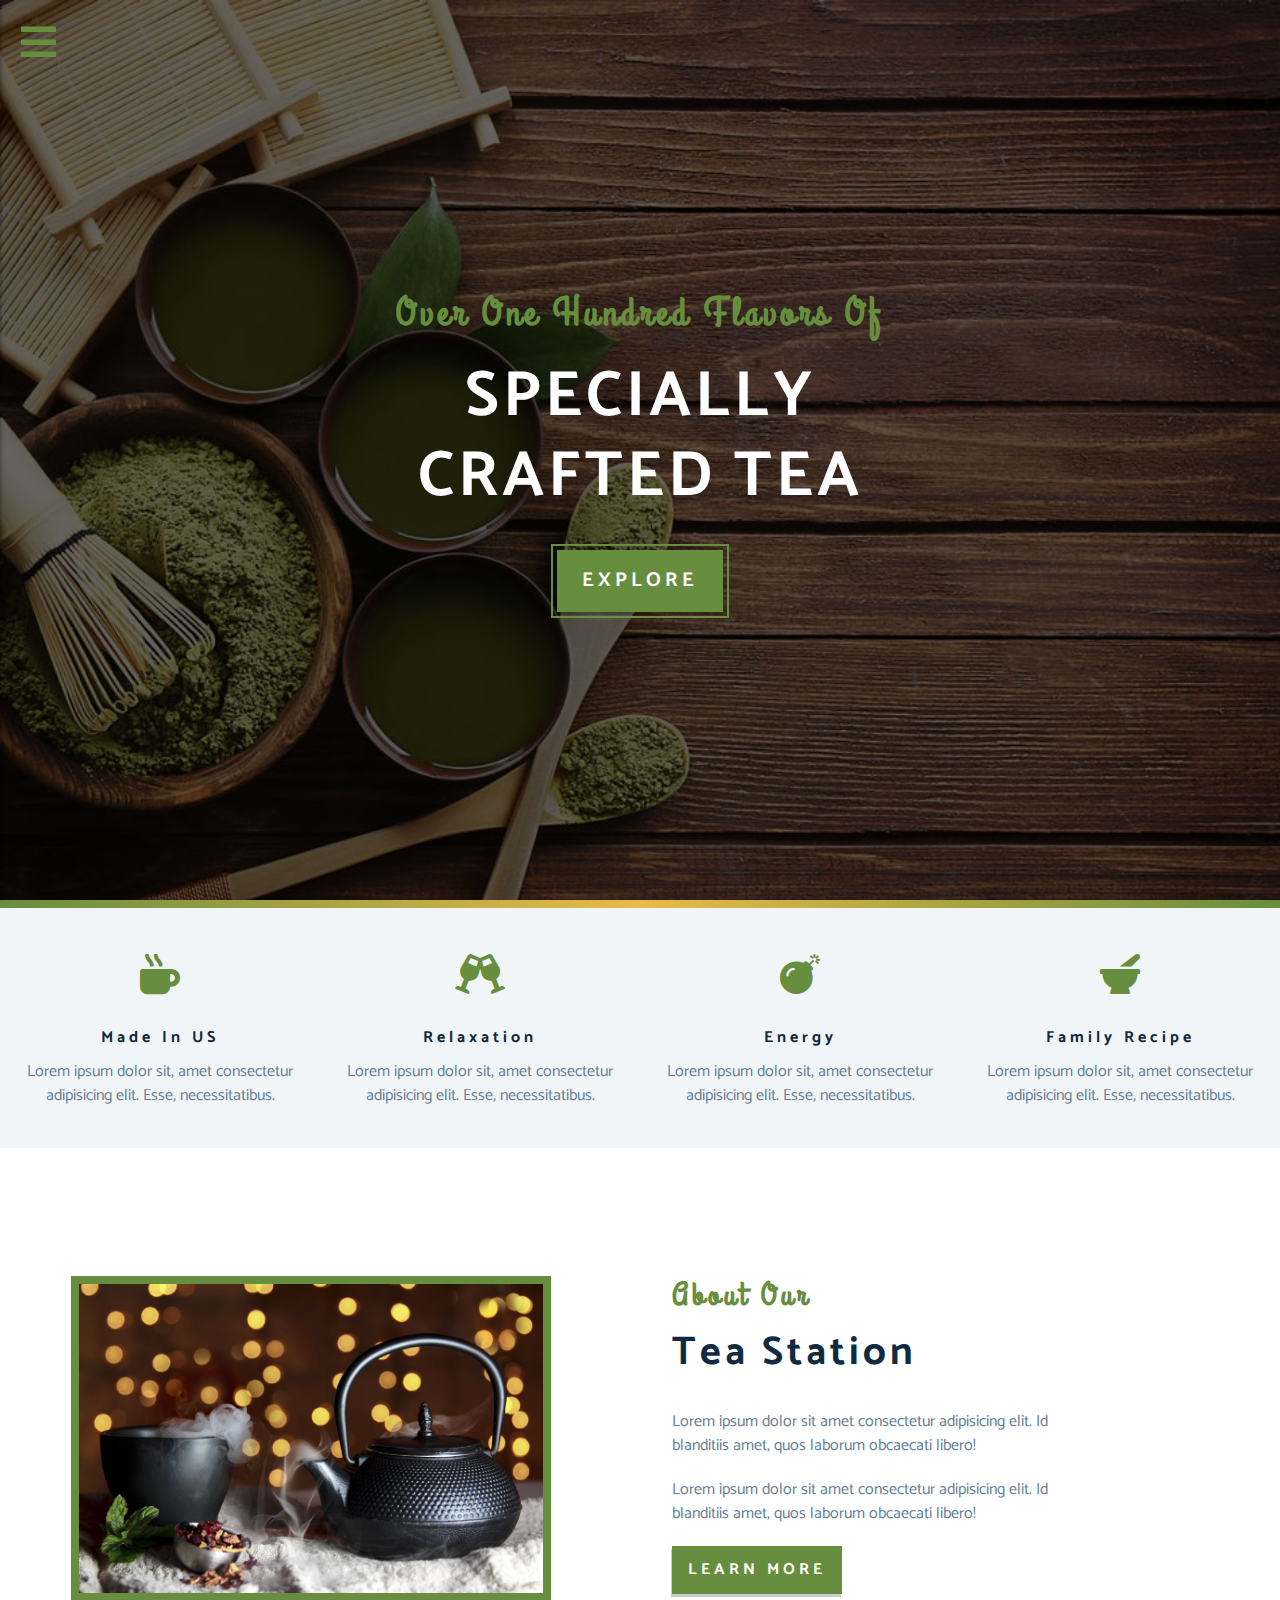
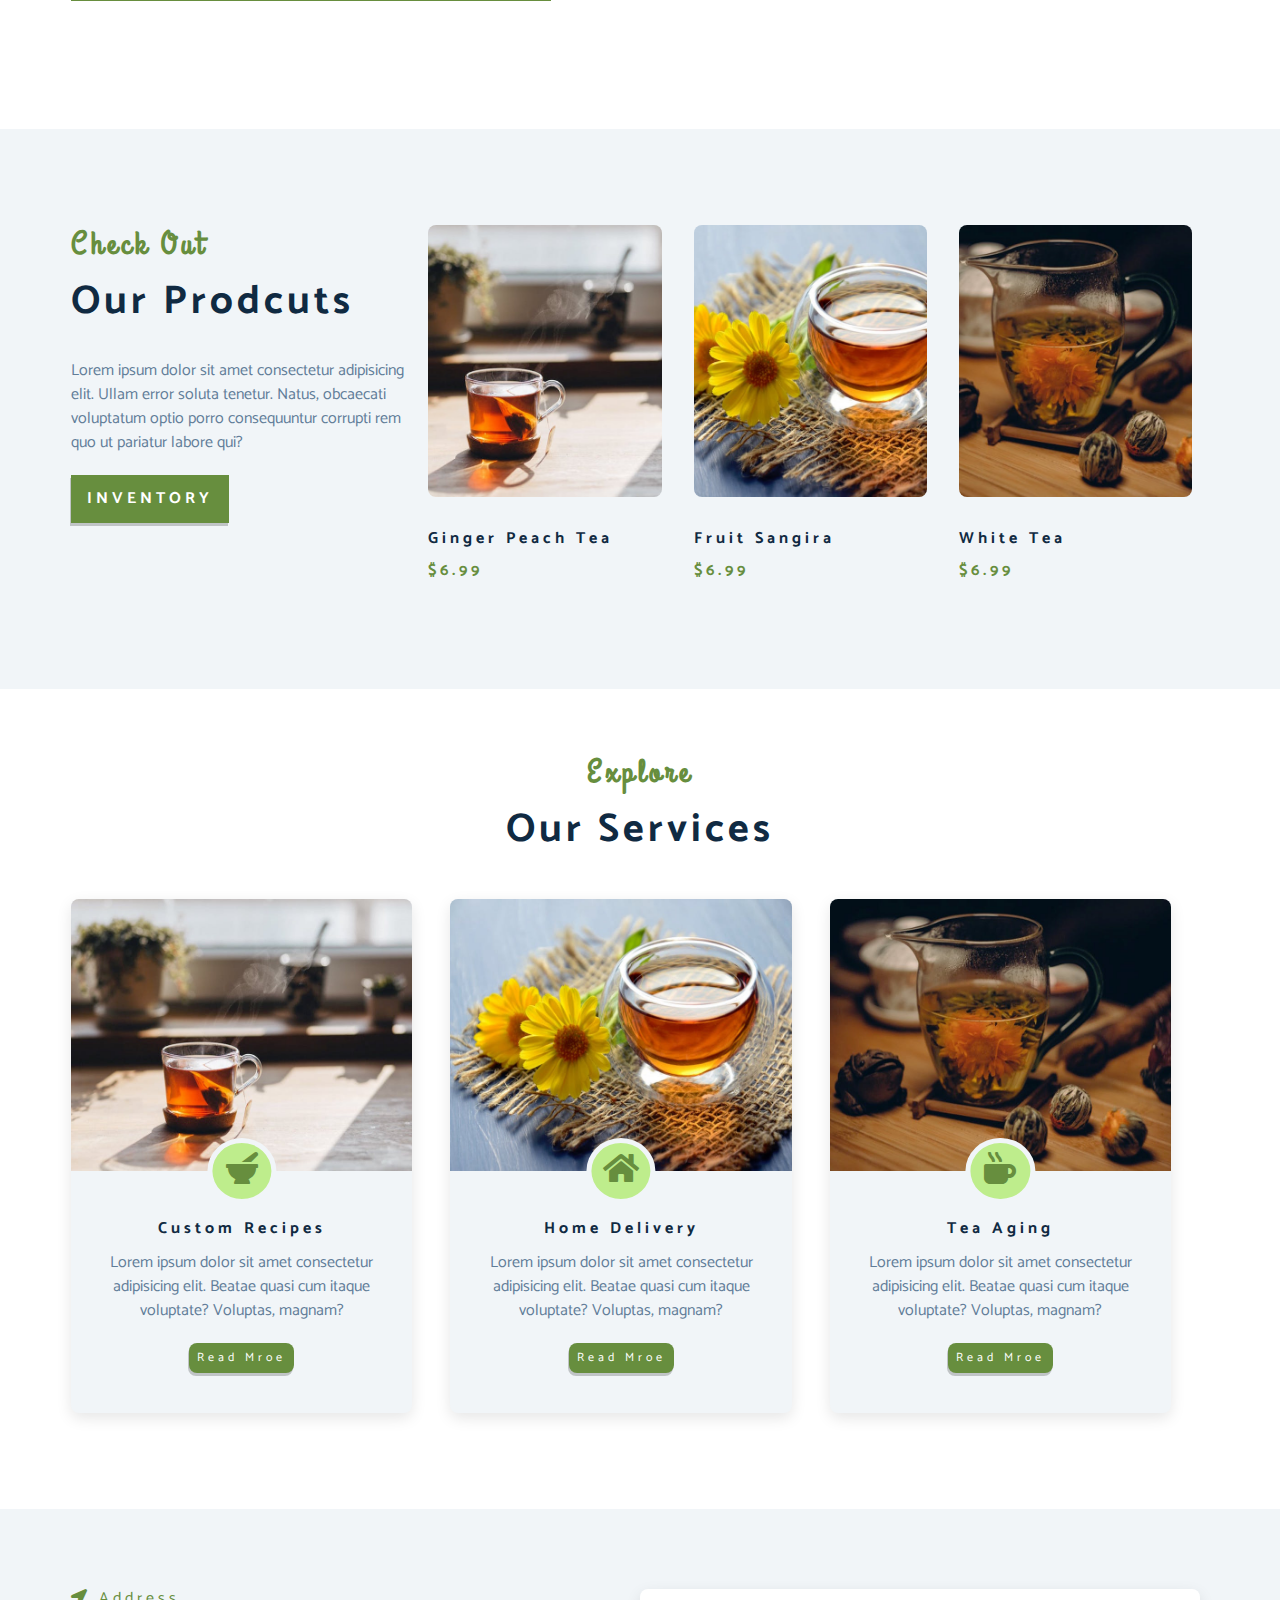
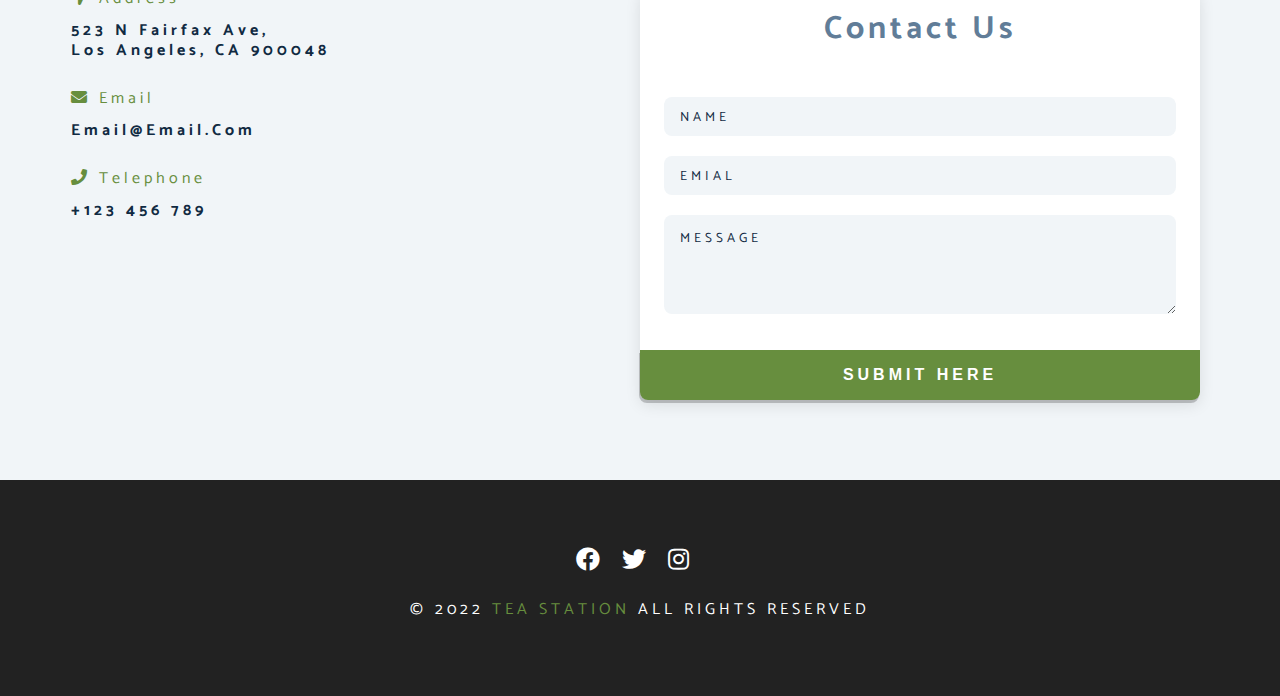
<file: index.htm>
<!DOCTYPE html>
<html lang="en">
  <head>
    <meta charset="UTF-8" />
    <meta name="viewport" content="width=device-width, initial-scale=1.0" />
    <meta http-equiv="X-UA-Compatible" content="ie=edge" />
    <title>Tea Station || Home</title>
    <!-- font-awesome -->
    <link
      rel="stylesheet"
      href="./fontawesome-free-5.12.1-web/css/all.min.css"
    />
    <!-- custom css -->
    <link rel="stylesheet" href="./css/styles.css" />
  </head>
  <body>
    <!-- Navbar -->
    <!-- Nav button -->
    <span class="nav-btn" id="nav-btn">
      <i class="fas fa-bars"></i>
    </span>
    <nav class="navbar" id="navbar">
      <div class="navbar-header">
        <span class="nav-close" id="nav-close"><i class="fas fa-times"></i></span>
      </div>
      <ul class="nav-items">
        <li><a href="index.htm" class="nav-link">home</a></li>
        <li><a href="skills.htm" class="nav-link">skills</a></li>
        <li><a href="about.htm" class="nav-link">about</a></li>
        <li><a href="prodcuts.htm" class="nav-link">prodcuts</a></li>
      </ul>
    </nav>
    <!-- Header -->
    <header class="header">
      <div class="banner">
        <h2>Over one hundred flavors of</h2>
        <h1>specially <br />crafted tea</h1>
        <a href="skills.htm" class="btn banner-btn"> explore </a>
      </div>
    </header>
    <!-- End of header  -->
    <div class="content-divider"></div>
    <!-- Skills section -->
    <section class="skills clearfix">
      <!-- Single skill -->
      <article class="skill">
        <span class="skill-icon">
          <i class="fas fa-mug-hot"></i>
        </span>
        <h4 class="skill-title">made in US</h4>
        <p class="skill-text">
          Lorem ipsum dolor sit, amet consectetur adipisicing elit. Esse,
          necessitatibus.
        </p>
      </article>
      <!-- End of single skill -->
      <!-- Single skill -->
      <article class="skill">
        <span class="skill-icon">
          <i class="fas fa-glass-cheers"></i>
        </span>
        <h4 class="skill-title">relaxation</h4>
        <p class="skill-text">
          Lorem ipsum dolor sit, amet consectetur adipisicing elit. Esse,
          necessitatibus.
        </p>
      </article>
      <!-- End of single skill -->
      <!-- Single skill -->
      <article class="skill">
        <span class="skill-icon">
          <i class="fas fa-bomb"></i>
        </span>
        <h4 class="skill-title">Energy</h4>
        <p class="skill-text">
          Lorem ipsum dolor sit, amet consectetur adipisicing elit. Esse,
          necessitatibus.
        </p>
      </article>

      <!-- End of single skill -->
      <!-- Single skill -->
      <article class="skill">
        <span class="skill-icon">
          <i class="fas fa-mortar-pestle"></i>
        </span>
        <h4 class="skill-title">family recipe</h4>
        <p class="skill-text">
          Lorem ipsum dolor sit, amet consectetur adipisicing elit. Esse,
          necessitatibus.
        </p>
      </article>

      <!-- End of single skill -->
    </section>
    <!-- End of skills section -->

    <!-- About -->
    <section>
      <div class="section-center clearfix">
        <!-- About-img -->
        <article class="about-img">
          <div class="about-picture-container">
            <img
              src="./images/about-bcg.jpeg"
              alt="tea kettle"
              class="about-picture"
            />
          </div>
        </article>
        <!-- About info -->
        <article class="about-info">
          <!-- Section titile -->
          <div class="section-title">
            <h3>about our</h3>
            <h2>tea Station</h2>
          </div>
          <!-- End of section titile -->
          <p class="about-text">
            Lorem ipsum dolor sit amet consectetur adipisicing elit. Id
            blanditiis amet, quos laborum obcaecati libero!
          </p>
          <p class="about-text">
            Lorem ipsum dolor sit amet consectetur adipisicing elit. Id
            blanditiis amet, quos laborum obcaecati libero!
          </p>
          <a href="about.htm" class="btn">learn more </a>
        </article>
      </div>
    </section>
    <!-- End of about -->

    <!-- Prodcuts -->
    <section class="prodcuts">
      <div class="section-center clearfix">
        <!-- Prodcuts info -->
        <article class="prodcuts-info">
          <!-- Section title -->
          <div class="section-title">
            <h3>Check out</h3>
            <h2>Our prodcuts</h2>
          </div>
          <!-- End of section title -->
          <p class="prodcuts-text">
            Lorem ipsum dolor sit amet consectetur adipisicing elit. Ullam error
            soluta tenetur. Natus, obcaecati voluptatum optio porro consequuntur
            corrupti rem quo ut pariatur labore qui?
          </p>
          <a href="./prodcuts.htm" class="btn">inventory</a>
        </article>
        <!-- End of prodcuts info -->
        <!-- Prodcuts inventory -->
        <article class="prodcuts-inventory clearfix">
          <!-- single prodcut -->
          <div class="prodcut">
            <img
              src="./images/product-1.jpeg"
              alt="single prodcut"
              class="prodcut-img"
            />
            <h4 class="prodcut-title">ginger peach tea</h4>
            <h4 class="prodcut-price">$6.99</h4>
          </div>
          <!-- end of single prodcut -->
          <!-- single prodcut -->
          <div class="prodcut">
            <img
              src="./images/product-2.jpeg"
              alt="single prodcut"
              class="prodcut-img"
            />
            <h4 class="prodcut-title">fruit sangira</h4>
            <h4 class="prodcut-price">$6.99</h4>
          </div>
          <!-- end of single prodcut -->
          <!-- single prodcut -->
          <div class="prodcut">
            <img
              src="./images/product-3.jpeg"
              alt="single prodcut"
              class="prodcut-img"
            />
            <h4 class="prodcut-title">white tea</h4>
            <h4 class="prodcut-price">$6.99</h4>
          </div>
          <!-- end of single prodcut -->
        </article>
      </div>
    </section>
    <!-- End of prodcuts -->

    <!-- Services -->
    <section class="services">
      <!-- Section titile -->
      <div class="section-title services-title">
        <h3>Explore</h3>
        <h2>our services</h2>
      </div>
      <!-- End of section titile -->
      <div class="section-center clearfix">
        <!-- Single card -->
        <article class="service-card">
          <!-- Img container   -->
          <div class="service-img-container">
            <!-- img -->
            <img
              src="./images/product-1.jpeg"
              class="service-img"
              alt="single service"
            />
            <!-- Service icon -->
            <span class="service-icon">
              <i class="fas fa-mortar-pestle fa-fw"></i>
            </span>
          </div>
          <!-- Service info -->
          <div class="service-info">
            <h4>custom recipes</h4>
            <p>
              Lorem ipsum dolor sit amet consectetur adipisicing elit. Beatae
              quasi cum itaque voluptate? Voluptas, magnam?
            </p>
            <a href="./prodcuts.htm" class="btn service-btn">read mroe</a>
          </div>
        </article>
        <!-- End of single card -->
        <!-- Single card -->
        <article class="service-card">
          <!-- Img container   -->
          <div class="service-img-container">
            <!-- img -->
            <img
              src="./images/product-2.jpeg"
              class="service-img"
              alt="single service"
            />
            <!-- Service icon -->
            <span class="service-icon">
              <i class="fas fa-home fa-fw"></i>
            </span>
          </div>
          <!-- Service info -->
          <div class="service-info">
            <h4>home delivery</h4>
            <p>
              Lorem ipsum dolor sit amet consectetur adipisicing elit. Beatae
              quasi cum itaque voluptate? Voluptas, magnam?
            </p>
            <a href="./prodcuts.htm" class="btn service-btn">read mroe</a>
          </div>
        </article>
        <!-- End of single card -->
        <!-- Single card -->
        <article class="service-card">
          <!-- Img container   -->
          <div class="service-img-container">
            <!-- img -->
            <img
              src="./images/product-3.jpeg"
              class="service-img"
              alt="single service"
            />
            <!-- Service icon -->
            <span class="service-icon">
              <i class="fas fa-mug-hot fa-fw"></i>
            </span>
          </div>
          <!-- Service info -->
          <div class="service-info">
            <h4>tea aging</h4>
            <p>
              Lorem ipsum dolor sit amet consectetur adipisicing elit. Beatae
              quasi cum itaque voluptate? Voluptas, magnam?
            </p>
            <a href="./prodcuts.htm" class="btn service-btn">read mroe</a>
          </div>
        </article>
        <!-- End of single card -->
      </div>
    </section>
    <!-- end of services -->
    <!-- Content -->
    <section class="contact">
      <div class="section-center clearfix">
        <!-- Contact info -->
        <article class="contact-info">
          <!-- Contact item -->
          <div class="contact-item">
            <h4 class="conatct-title">
              <span><i class="fas fa-location-arrow"></i></span>
              address
            </h4>
            <h4>523 N Fairfax Ave, <br />Los Angeles, CA 900048</h4>
          </div>
          <!-- End of contact item -->
          <!-- Contact item -->
          <div class="contact-item">
            <h4 class="conatct-title">
              <span><i class="fas fa-envelope"></i></span>
              email
            </h4>
            <h4>email@email.com</h4>
          </div>
          <!-- End of contact item -->
          <!-- Contact item -->
          <div class="contact-item">
            <h4 class="conatct-title">
              <span><i class="fas fa-phone"></i></span>
              telephone
            </h4>
            <h4>+123 456 789</h4>
          </div>
          <!-- End of contact item -->
        </article>
        <!-- Contact form -->
        <article class="contact-form">
          <h3>contact us</h3>
          <form   action="https://formspree.io/f/mknygyqk"
          method="POST"
        >
            <div class="form-group">
              <input
                type="text"
                name="name"
                placeholder="name"
                class="form-control"
              />
              <input
                type="email"
                name="email"
                placeholder="emial"
                class="form-control"
              />
              <textarea
                name="message"
                class="form-control"
                placeholder="message"
                rows="5"
              ></textarea>
            </div>
            <!-- Button -->
            <button class="submit-btn btn" type="submit">submit here</button>
          </form>
        </article>
      </div>
    </section>
    <!-- End of content -->
    <!-- Footer -->
    <footer class="footer">
      <div class="section-center">
        <div class="social-icons">
          <!-- Socail icon -->
          <a href="#" class="socail-icon">
            <i class="fab fa-facebook"></i>
            <!-- End of socail icon -->
            <!-- Socail icon -->
          <a href="#" class="socail-icon">
            <i class="fab fa-twitter"></i>
            <!-- End of socail icon -->
            <!-- Socail icon -->
          <a href="#" class="socail-icon">
            <i class="fab fa-instagram"></i>
            <!-- End of socail icon -->
          </a>
        </div>
        <h4 class="footer-text">&copy; <span>2022</span> <span class="company">tea station</span> all rights reserved</h4>
      </div>
    </footer>
    <!-- End of footer -->
    <script src="app.js"></script>
  </body>
</html>
</file>
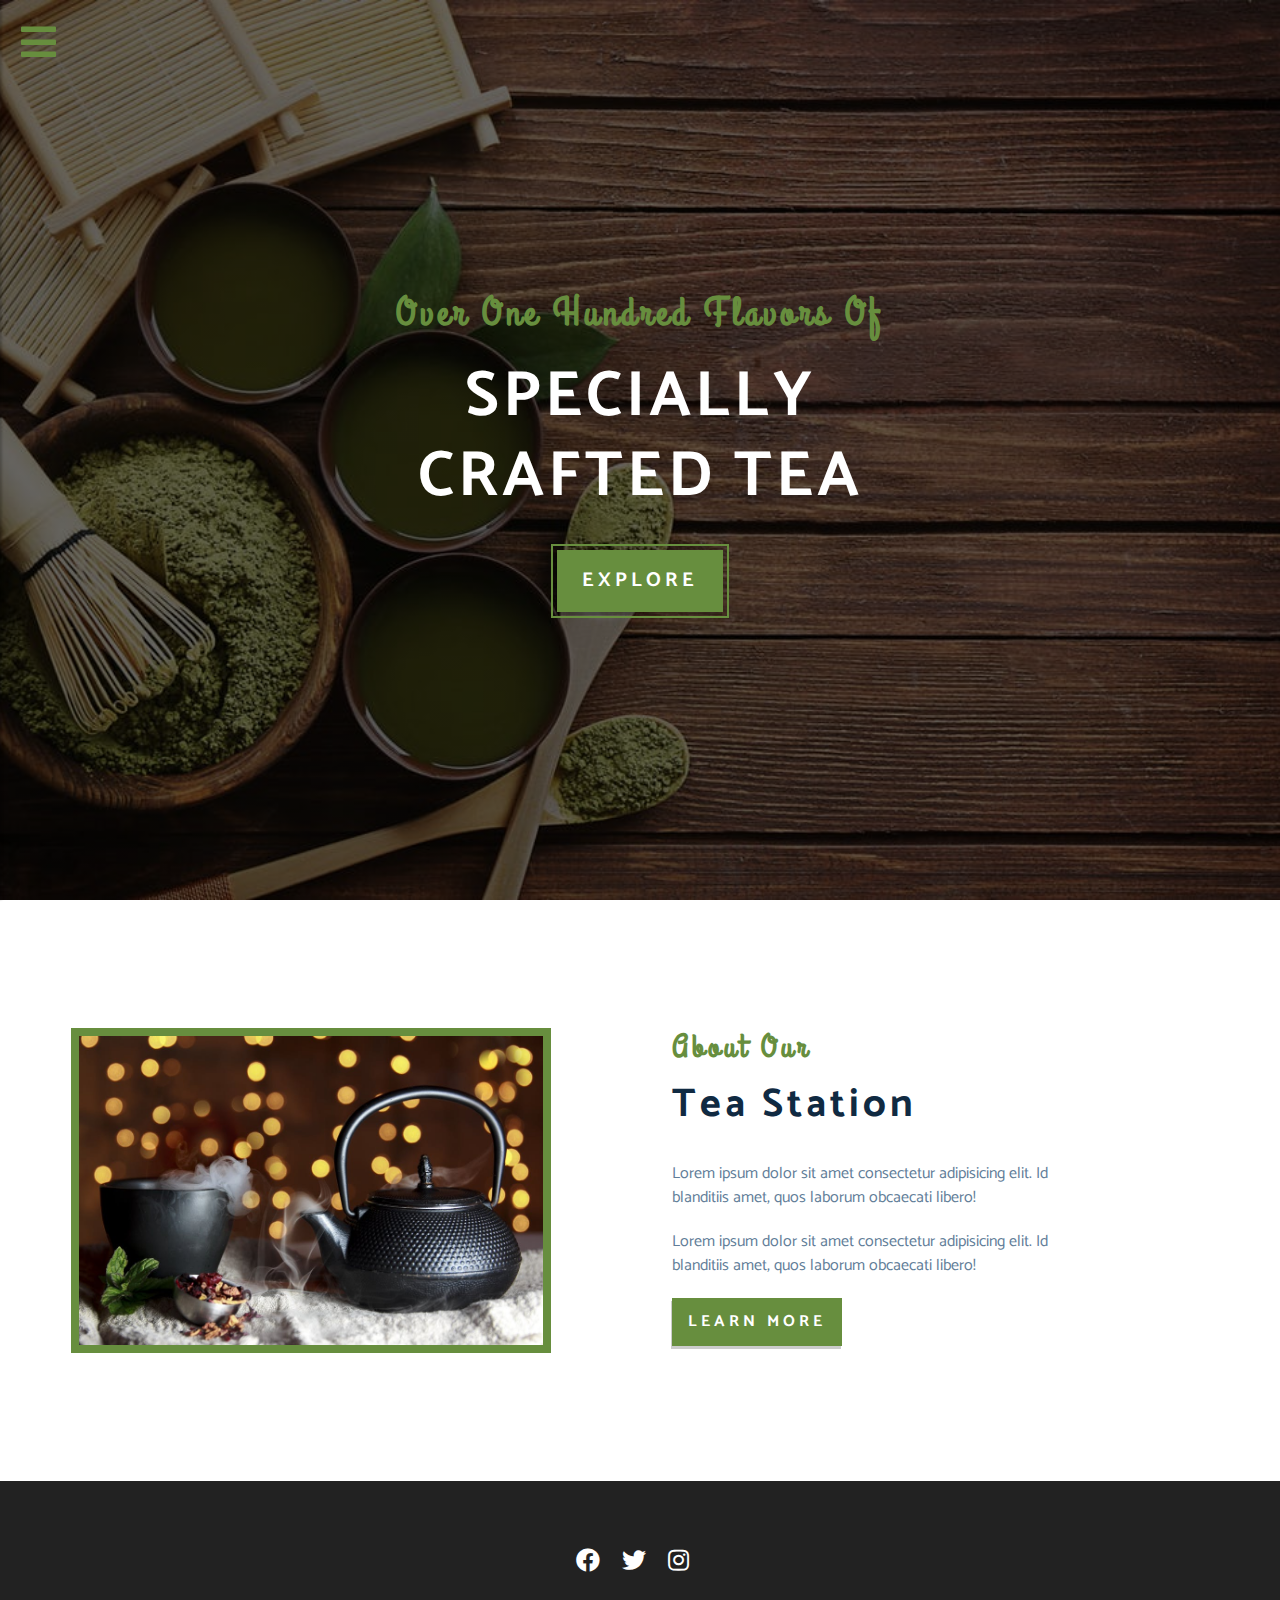
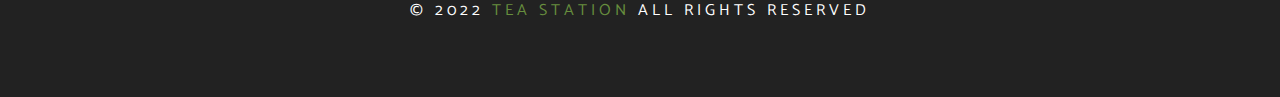
<file: about.htm>
<!DOCTYPE html>
<html lang="en">
  <head>
    <meta charset="UTF-8" />
    <meta name="viewport" content="width=device-width, initial-scale=1.0" />
    <meta http-equiv="X-UA-Compatible" content="ie=edge" />
    <title>Tea Station || About</title>
    <!-- font-awesome -->
    <link
      rel="stylesheet"
      href="./fontawesome-free-5.12.1-web/css/all.min.css"
    />
    <!-- custom css -->
    <link rel="stylesheet" href="./css/styles.css" />
  </head>
  <body>
    <!-- Navbar -->
    <!-- Nav button -->
    <span class="nav-btn" id="nav-btn">
      <i class="fas fa-bars"></i>
    </span>
    <nav class="navbar" id="navbar">
      <div class="navbar-header">
        <span class="nav-close" id="nav-close"><i class="fas fa-times"></i></span>
      </div>
      <ul class="nav-items">
        <li><a href="index.htm" class="nav-link">home</a></li>
        <li><a href="skills.htm" class="nav-link">skills</a></li>
        <li><a href="about.htm" class="nav-link">about</a></li>
        <li><a href="prodcuts.htm" class="nav-link">prodcuts</a></li>
      </ul>
    </nav>
    <!-- Header -->
    <header class="header">
      <div class="banner">
        <h2>Over one hundred flavors of</h2>
        <h1>specially <br />crafted tea</h1>
        <a href="skills.htm" class="btn banner-btn"> explore </a>
      </div>
    </header>
    <!-- End of header  -->
      <!-- About -->
      <section>
        <div class="section-center clearfix">
          <!-- About-img -->
          <article class="about-img">
            <div class="about-picture-container">
              <img
                src="./images/about-bcg.jpeg"
                alt="tea kettle"
                class="about-picture"
              />
            </div>
          </article>
          <!-- About info -->
          <article class="about-info">
            <!-- Section titile -->
            <div class="section-title">
              <h3>about our</h3>
              <h2>tea Station</h2>
            </div>
            <!-- End of section titile -->
            <p class="about-text">
              Lorem ipsum dolor sit amet consectetur adipisicing elit. Id
              blanditiis amet, quos laborum obcaecati libero!
            </p>
            <p class="about-text">
              Lorem ipsum dolor sit amet consectetur adipisicing elit. Id
              blanditiis amet, quos laborum obcaecati libero!
            </p>
            <a href="about.htm" class="btn">learn more </a>
          </article>
        </div>
      </section>
      <!-- End of about -->
        <!-- Footer -->
        <footer class="footer">
            <div class="section-center">
              <div class="social-icons">
                <!-- Socail icon -->
                <a href="#" class="socail-icon">
                  <i class="fab fa-facebook"></i>
                  <!-- End of socail icon -->
                  <!-- Socail icon -->
                <a href="#" class="socail-icon">
                  <i class="fab fa-twitter"></i>
                  <!-- End of socail icon -->
                  <!-- Socail icon -->
                <a href="#" class="socail-icon">
                  <i class="fab fa-instagram"></i>
                  <!-- End of socail icon -->
                </a>
              </div>
              <h4 class="footer-text">&copy; <span>2022</span> <span class="company">tea station</span> all rights reserved</h4>
            </div>
          </footer>
          <!-- End of footer -->
          <script src="app.js"></script>
        </body>
      </html>
</file>
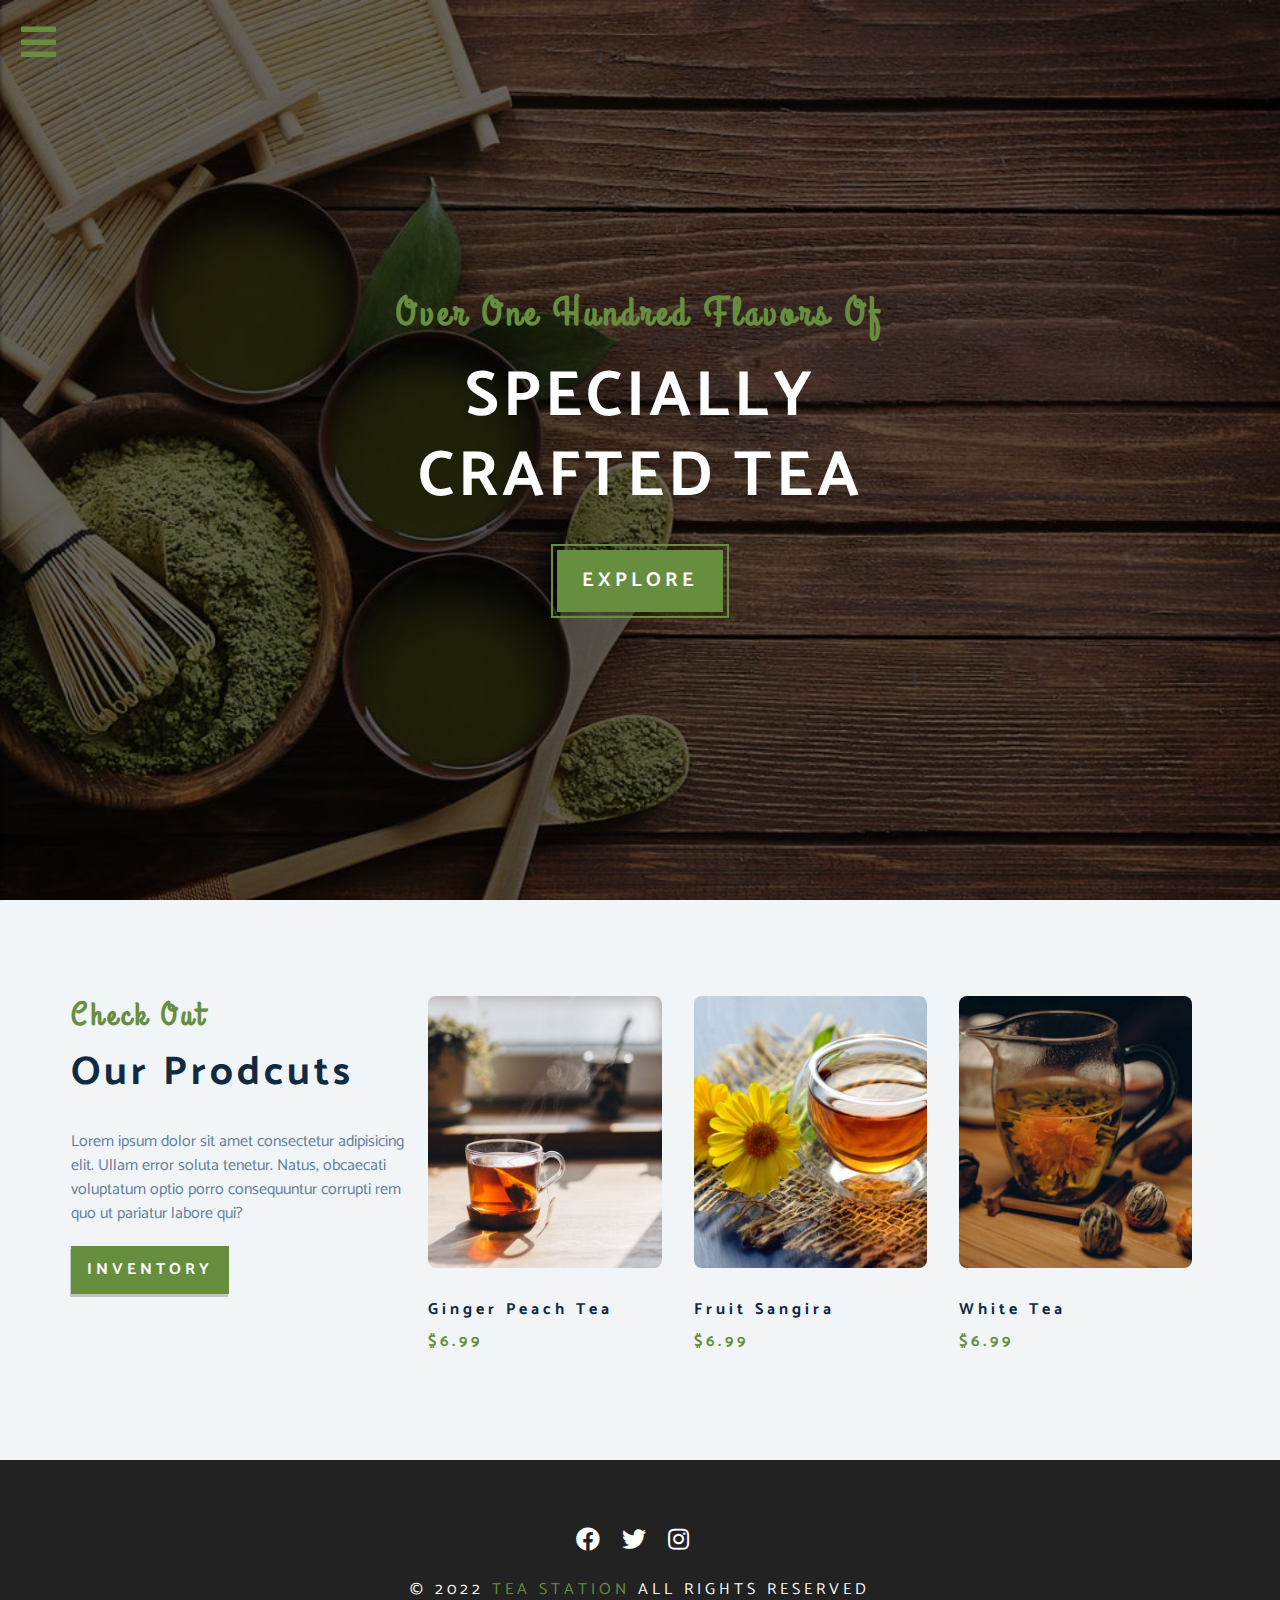
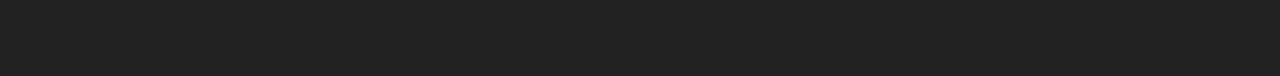
<file: prodcuts.htm>
<!DOCTYPE html>
<html lang="en">
  <head>
    <meta charset="UTF-8" />
    <meta name="viewport" content="width=device-width, initial-scale=1.0" />
    <meta http-equiv="X-UA-Compatible" content="ie=edge" />
    <title>Tea Station || Prodcuts</title>
    <!-- font-awesome -->
    <link
      rel="stylesheet"
      href="./fontawesome-free-5.12.1-web/css/all.min.css"
    />
    <!-- custom css -->
    <link rel="stylesheet" href="./css/styles.css" />
  </head>
  <body>
    <!-- Navbar -->
    <!-- Nav button -->
    <span class="nav-btn" id="nav-btn">
      <i class="fas fa-bars"></i>
    </span>
    <nav class="navbar" id="navbar">
      <div class="navbar-header">
        <span class="nav-close" id="nav-close"><i class="fas fa-times"></i></span>
      </div>
      <ul class="nav-items">
        <li><a href="index.htm" class="nav-link">home</a></li>
        <li><a href="skills.htm" class="nav-link">skills</a></li>
        <li><a href="about.htm" class="nav-link">about</a></li>
        <li><a href="prodcuts.htm" class="nav-link">prodcuts</a></li>
      </ul>
    </nav>
    <!-- Header -->
    <header class="header">
      <div class="banner">
        <h2>Over one hundred flavors of</h2>
        <h1>specially <br />crafted tea</h1>
        <a href="skills.htm" class="btn banner-btn"> explore </a>
      </div>
    </header>
    <!-- End of header  -->
    
    <!-- Prodcuts -->
    <section class="prodcuts">
        <div class="section-center clearfix">
          <!-- Prodcuts info -->
          <article class="prodcuts-info">
            <!-- Section title -->
            <div class="section-title">
              <h3>Check out</h3>
              <h2>Our prodcuts</h2>
            </div>
            <!-- End of section title -->
            <p class="prodcuts-text">
              Lorem ipsum dolor sit amet consectetur adipisicing elit. Ullam error
              soluta tenetur. Natus, obcaecati voluptatum optio porro consequuntur
              corrupti rem quo ut pariatur labore qui?
            </p>
            <a href="./prodcuts.htm" class="btn">inventory</a>
          </article>
          <!-- End of prodcuts info -->
          <!-- Prodcuts inventory -->
          <article class="prodcuts-inventory clearfix">
            <!-- single prodcut -->
            <div class="prodcut">
              <img
                src="./images/product-1.jpeg"
                alt="single prodcut"
                class="prodcut-img"
              />
              <h4 class="prodcut-title">ginger peach tea</h4>
              <h4 class="prodcut-price">$6.99</h4>
            </div>
            <!-- end of single prodcut -->
            <!-- single prodcut -->
            <div class="prodcut">
              <img
                src="./images/product-2.jpeg"
                alt="single prodcut"
                class="prodcut-img"
              />
              <h4 class="prodcut-title">fruit sangira</h4>
              <h4 class="prodcut-price">$6.99</h4>
            </div>
            <!-- end of single prodcut -->
            <!-- single prodcut -->
            <div class="prodcut">
              <img
                src="./images/product-3.jpeg"
                alt="single prodcut"
                class="prodcut-img"
              />
              <h4 class="prodcut-title">white tea</h4>
              <h4 class="prodcut-price">$6.99</h4>
            </div>
            <!-- end of single prodcut -->
          </article>
        </div>
      </section>
      <!-- End of prodcuts -->
  
        <!-- Footer -->
        <footer class="footer">
            <div class="section-center">
              <div class="social-icons">
                <!-- Socail icon -->
                <a href="#" class="socail-icon">
                  <i class="fab fa-facebook"></i>
                  <!-- End of socail icon -->
                  <!-- Socail icon -->
                <a href="#" class="socail-icon">
                  <i class="fab fa-twitter"></i>
                  <!-- End of socail icon -->
                  <!-- Socail icon -->
                <a href="#" class="socail-icon">
                  <i class="fab fa-instagram"></i>
                  <!-- End of socail icon -->
                </a>
              </div>
              <h4 class="footer-text">&copy; <span>2022</span> <span class="company">tea station</span> all rights reserved</h4>
            </div>
          </footer>
          <!-- End of footer -->
          <script src="app.js"></script>
        </body>
      </html>
</file>
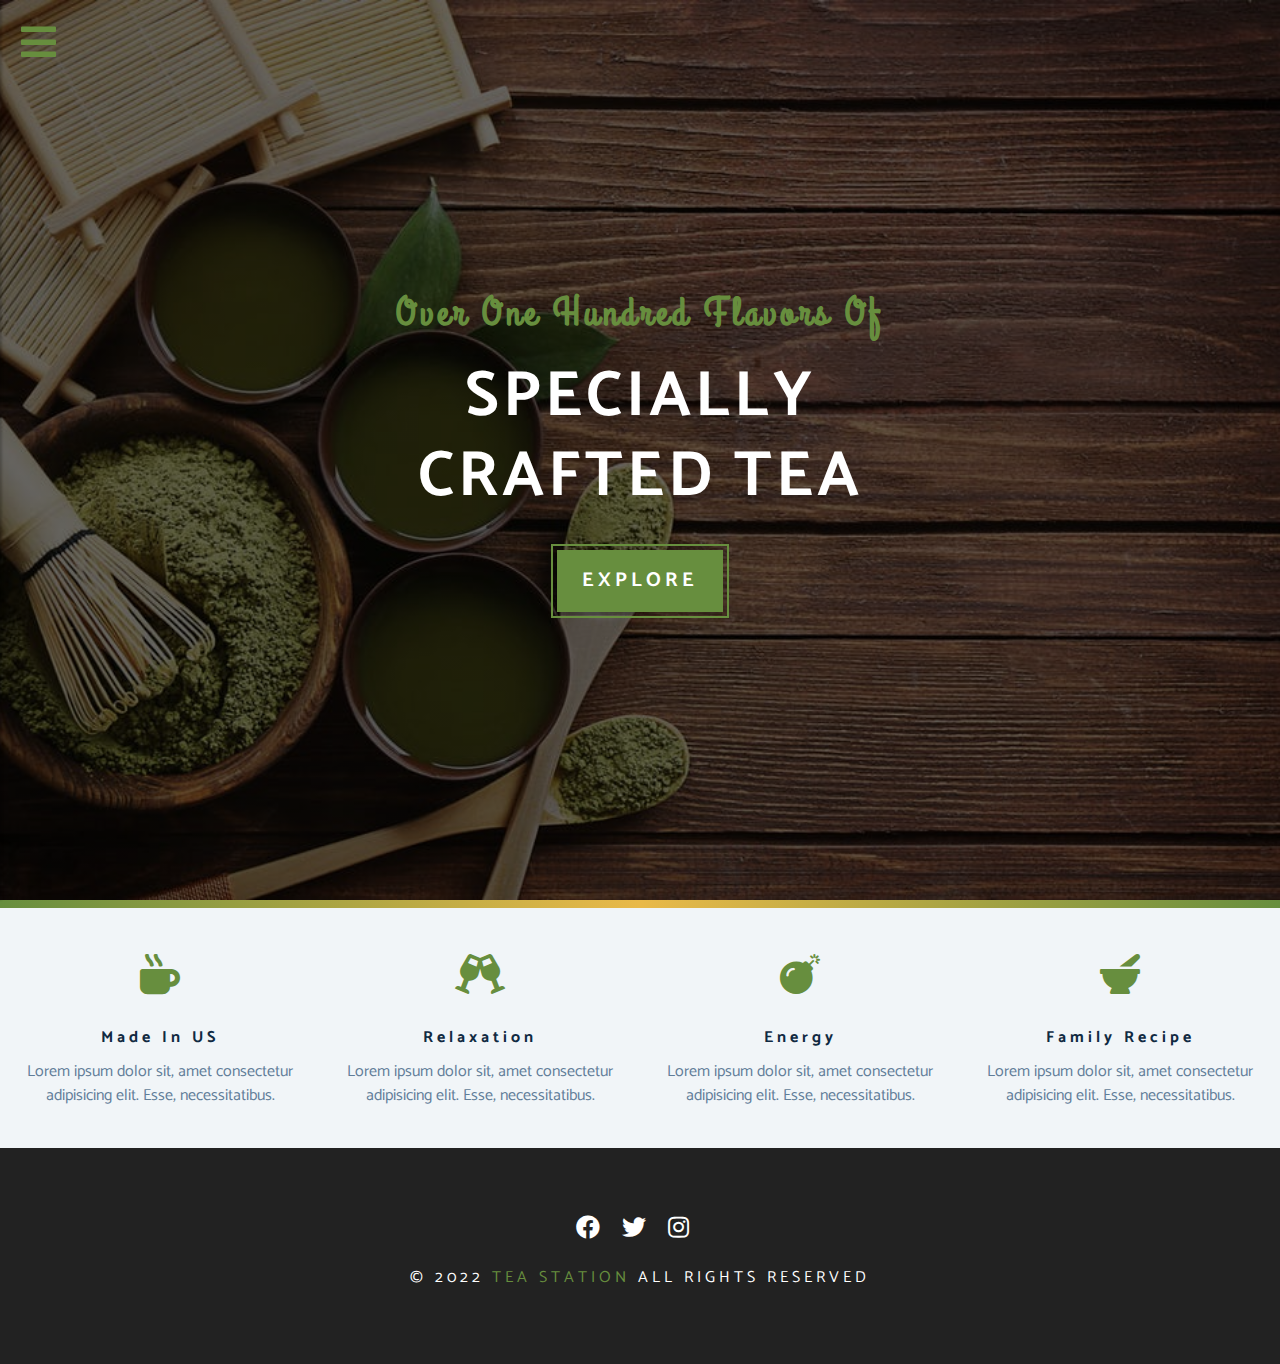
<file: skills.htm>
<!DOCTYPE html>
<html lang="en">
  <head>
    <meta charset="UTF-8" />
    <meta name="viewport" content="width=device-width, initial-scale=1.0" />
    <meta http-equiv="X-UA-Compatible" content="ie=edge" />
    <title>Tea Station || Skills</title>
    <!-- font-awesome -->
    <link
      rel="stylesheet"
      href="./fontawesome-free-5.12.1-web/css/all.min.css"
    />
    <!-- custom css -->
    <link rel="stylesheet" href="./css/styles.css" />
  </head>
  <body>
    <!-- Navbar -->
    <!-- Nav button -->
    <span class="nav-btn" id="nav-btn">
      <i class="fas fa-bars"></i>
    </span>
    <nav class="navbar" id="navbar">
      <div class="navbar-header">
        <span class="nav-close" id="nav-close"><i class="fas fa-times"></i></span>
      </div>
      <ul class="nav-items">
        <li><a href="index.htm" class="nav-link">home</a></li>
        <li><a href="skills.htm" class="nav-link">skills</a></li>
        <li><a href="about.htm" class="nav-link">about</a></li>
        <li><a href="prodcuts.htm" class="nav-link">prodcuts</a></li>
      </ul>
    </nav>
    <!-- Header -->
    <header class="header">
      <div class="banner">
        <h2>Over one hundred flavors of</h2>
        <h1>specially <br />crafted tea</h1>
        <a href="skills.htm" class="btn banner-btn"> explore </a>
      </div>
    </header>
    <!-- End of header  -->
    <div class="content-divider"></div>
    <!-- Skills section -->
    <section class="skills clearfix">
      <!-- Single skill -->
      <article class="skill">
        <span class="skill-icon">
          <i class="fas fa-mug-hot"></i>
        </span>
        <h4 class="skill-title">made in US</h4>
        <p class="skill-text">
          Lorem ipsum dolor sit, amet consectetur adipisicing elit. Esse,
          necessitatibus.
        </p>
      </article>
      <!-- End of single skill -->
      <!-- Single skill -->
      <article class="skill">
        <span class="skill-icon">
          <i class="fas fa-glass-cheers"></i>
        </span>
        <h4 class="skill-title">relaxation</h4>
        <p class="skill-text">
          Lorem ipsum dolor sit, amet consectetur adipisicing elit. Esse,
          necessitatibus.
        </p>
      </article>
      <!-- End of single skill -->
      <!-- Single skill -->
      <article class="skill">
        <span class="skill-icon">
          <i class="fas fa-bomb"></i>
        </span>
        <h4 class="skill-title">Energy</h4>
        <p class="skill-text">
          Lorem ipsum dolor sit, amet consectetur adipisicing elit. Esse,
          necessitatibus.
        </p>
      </article>

      <!-- End of single skill -->
      <!-- Single skill -->
      <article class="skill">
        <span class="skill-icon">
          <i class="fas fa-mortar-pestle"></i>
        </span>
        <h4 class="skill-title">family recipe</h4>
        <p class="skill-text">
          Lorem ipsum dolor sit, amet consectetur adipisicing elit. Esse,
          necessitatibus.
        </p>
      </article>

      <!-- End of single skill -->
    </section>
    <!-- End of skills section -->

        <!-- Footer -->
        <footer class="footer">
            <div class="section-center">
              <div class="social-icons">
              <div class="social-icons">
                <!-- Socail icon -->
                <a href="#" class="socail-icon">
                  <i class="fab fa-facebook"></i>
                  <!-- End of socail icon -->
                  <!-- Socail icon -->
                <a href="#" class="socail-icon">
                  <i class="fab fa-twitter"></i>
                  <!-- End of socail icon -->
                  <!-- Socail icon -->
                <a href="#" class="socail-icon">
                  <i class="fab fa-instagram"></i>
                  <!-- End of socail icon -->
                </a>
              </div>
              <h4 class="footer-text">&copy; <span>2022</span> <span class="company">tea station</span> all rights reserved</h4>
            </div>
          </footer>
          <!-- End of footer -->
          <script src="app.js"></script>
        </body>
      </html>
</file>
<file: css/styles.css>
/* 
==============
Fonts
==============
*/

@import url("https://fonts.googleapis.com/css?family=Catamaran:400,700|Grand+Hotel");

/* 
==============
Variables
==============
*/

:root {
  --clr-primary: #678e3e;
  --clr-primary-light: #beed8c;
  --clr-grey-1: #102a42;
  --clr-grey-5: #617d98;
  --clr-grey-10: #f1f5f8;
  --clr-white: #fff;
  --ff-primary: "Catamaran", sans-serif;
  --ff-secondary: "Grand Hotel", cursive;
  --transition: all 0.3s linear; /* Here i set the transition for all properties then it will take 0.3 seoncd to work */
  --spacing: 0.25rem; /* Spacing between the letters*/
  --raduis: 0.5rem; /* Raduis for the elemnts for Ex buttons */
}

* {
  margin: 0;
  padding: 0;
  box-sizing: border-box;
}

body {
  font-family: var(--ff-primary);
  background-color: var(--clr-white);
  color: var(--clr-grey-1);
  line-height: 1.5;
  font-size: 0.875rem;
}

a {
  text-decoration: none;
}

img {
  width: 100%;
  display: block;
}

h1,
h2,
h3,
h4 {
  letter-spacing: var(--spacing);
  text-transform: capitalize;
  line-height: 1.25;
  margin-bottom: 0.75rem;
}

h1 {
  font-size: 3rem;
}

h2 {
  font-size: 2rem;
}

h3 {
  font-size: 1rem;
}

h4 {
  font-size: 0.875rem;
}

p {
  margin-bottom: 1.25rem;
}

/* Addoing the media query */
@media screen and (min-width: 800px) {
  h1 {
    font-size: 4rem;
  }
  h2 {
    font-size: 2.5rem;
  }
  h3 {
    font-size: 2rem;
  }
  h4 {
    font-size: 1rem;
  }
  body {
    font-size: 1rem;
  }

  h1,
  h2,
  h3,
  h4 {
    line-height: 1.25;
  }
}

/* More global css  */
.btn {
  text-transform: uppercase;
  background-color: var(--clr-primary);
  color: var(--clr-white);
  padding: 0.75rem 1rem; /*Adding the padding for top, bottom, left and right*/
  letter-spacing: var(--spacing);
  display: inline-block;
  font-weight: 700;
  transition: var(--transition);
  font-size: 1rem;
  border: none;
  cursor: pointer;
  box-shadow: -1px 3px rgba(0, 0, 0, 0.2);
}

.btn:hover {
  color: var(--clr-primary); /*For the color of the text*/
  background-color: var(--clr-primary-light); /*For the background*/
}

.clearfix::after,
.clearfix::before {
  content: "";
  clear: both;
  display: table;
}

.section-title h3 {
  font-family: var(--ff-secondary);
  color: var(--clr-primary);
}

.section-title {
  margin-bottom: 2rem;
}

.section-center {
  padding: 4rem 0;
  width: 85vw;
  margin: 0 auto; /* Center elements*/
  max-width: 1170px; /*Add a max width so i can controll the size of the pictuers*/
}

@media screen and (min-width: 992px) {
  .section-center {
    width: 95vw;
    padding: 4rem 1rem;
  }
}
/*
==============
Animation
==============
*/
@keyframes bounce {
  0% {
    transform: scale(1);
  }
  50% {
    transform: scale(2);
  }
  100% {
    transform: scale(1);
  }
}
@keyframes slideFromRight {
  0% {
    transform: translateX(1000px);
    opacity: 0;
  }
  50% {
    transform: translateX(-200px);
    opacity: 0.5;
  }
  75% {
    transform: translateX(50px);
    opacity: 0.75;
  }
  100% {
    transform: translateX(0px);
    opacity: 1;
  }
}
@keyframes slideFromLeft {
  0% {
    transform: translateX(-1000px);
    opacity: 0;
  }
  50% {
    transform: translateX(200px);
    opacity: 0.5;
  }
  75% {
    transform: translateX(-50px);
    opacity: 0.75;
  }
  100% {
    transform: translateX(0px);
    opacity: 1;
  }
}
@keyframes show {
  0% {
    transform: scale(1.5);
    opacity: 0;
  }
  50% {
    transform: scale(2);
    opacity: 0.5;
  }

  100% {
    transform: scale(1);
    opacity: 1;
  }
}

/*
==============
Navbar
==============
*/
.nav-btn {
  position: fixed;
  top: 0;
  margin: 1rem 1.3rem;
  left: 0;
  color: var(--clr-primary);
  font-size: 2.5rem;
  z-index: 1; /* The z-index will display the navbar button on the bacjgriund*/
  cursor: pointer;
  /* animation */
  animation: bounce 2s ease infinite;
}
/* Navbar */
.navbar {
  position: fixed;
  top: 0;
  left: 0;
  right: 0;
  bottom: 0;

  /* width: 100%;
  height: 100%;
  */
  background-color: var(--clr-grey-10);
  z-index: 2;
  box-shadow: 2px 0 2px rgba(0, 0, 0, 0.2);
  /* Hide navbar */
  transform: translateX(-100%);
  transition: var(--transition);
}

.showNav {
  transform: translateX(0);
}
.navbar-header {
  text-align: right;
  padding-right: 1rem;
}
.nav-close {
  font-size: 2rem;
  cursor: pointer;
  color: #f29c9c;
  transition: var(--transition);
}

.nav-close:hover {
  color: #bb2525;
}

.nav-items {
  list-style-type: none; /* Get ride of dots next to ul*/
}
.nav-link {
  display: block;
  font-size: 1.5rem;
  padding: 0.25rem 1rem;
  text-transform: uppercase;
  letter-spacing: var(--spacing);
  color: var(--clr-grey-5);
  transition: var(--transition);
}
.nav-link:hover {
  background-color: var(--clr-primary-light);
  color: var(--clr-primary);
  padding-left: 1.5rem;
  border-left: 0.25rem solid var(--clr-primary); /* Adding the little border next to a link */
}
@media screen and (min-width: 768px) {
  .navbar {
    width: 30vw;
    max-width: 20rem;
  }
}
/*
==============
Header
==============
*/

.header {
  min-height: 100vh; /* Cover 100 percent of the screen size*/
  background: linear-gradient(rgba(0, 0, 0, 0.6), rgba(0, 0, 0, 0.6)),
    url(../images/main-bcg.jpeg); /*Adding the image*/
  background-repeat: no-repeat; /*Don't repeat the image*/
  background-attachment: fixed; /*Make the image stay at its posiotion while scrolling*/
  background-position: center; /*Center the image*/
  background-size: cover; /*Cover everything*/
  position: relative; /*So i can center my text relative to the header*/
  /* animation */
  overflow-x: hidden;
}

.banner {
  /* Center the text */
  text-align: center;
  position: absolute;
  left: 50%;
  top: 50%;
  transform: translate(-50%, -50%);
}

.banner h2 {
  /* Chanching the font family and the color  */
  font-family: var(--ff-secondary);
  color: var(--clr-primary);
  /*Animation*/
  animation: slideFromRight 5s ease-in 1;
}

.banner h1 {
  text-transform: uppercase;
  color: var(--clr-white);
  margin-top: 1.25rem;
  margin-bottom: 2rem;
  /*Animaion*/
  animation: slideFromLeft 5s ease-in 1;
}

.banner-btn {
  outline: 0.125rem solid var(--clr-primary);
  outline-offset: 0.25rem;
  font-size: 1.25rem;
  padding: 1rem 1.57rem;
  animation: show 5s linear 1;
}

/* Content divider */

.content-divider {
  height: 0.5rem;
  background: linear-gradient(
    to left,
    var(--clr-primary),
    #e9b949,
    var(--clr-primary)
  );
}

/* 
==============
Skills
==============
*/

.skills {
  background-color: var(--clr-grey-10);
}

.skill {
  padding: 2.5rem 0;
  text-align: center;
  transition: var(--transition);
}

.skill-icon {
  font-size: 2.5rem;
  margin-bottom: 1.25rem;
  transition: var(--transition);
  display: inline-block;
  color: var(--clr-primary);
}

.skill-text {
  color: var(--clr-grey-5);
  max-width: 17rem; /* Make my text warping*/
  margin: 0 auto; /* Center the text back*/
}

.skill:hover {
  background-color: var(--clr-white);
  box-shadow: 0 2px var(--clr-primary);
}

.skill:hover .skill-icon {
  transform: translateY(-5px);
}

/* The @media will fix the issue of the icons that is standing on top of each other */
@media screen and (min-width: 576px) {
  .skill {
    float: left;
    width: 50%;
  }
}

@media screen and (min-width: 576px) {
  .skill {
    width: 25%; /* The width of 25% for 4 columns layout so all of the icons will be side by side*/
  }
}

/* 
==============
Skills
==============
*/
.about-img,
.about-info {
  padding: 4rem 0;
}

.about-picture-container {
  background-color: var(
    --clr-primary
  ); /* See the background color as i'm hovering*/
  border: 0.5rem solid var(--clr-primary);
  max-width: 30rem;
  overflow: hidden; /* This line will hide the transform that will be bigger than my container*/
}

.about-picture {
  transition: var(--transition);
}

.about-picture-container:hover .about-picture {
  opacity: 0.5;
  transform: scale(1.2);
}

.about-text {
  max-width: 26rem;
  color: var(--clr-grey-5);
}

@media screen and (min-width: 993px) {
  .about-img,
  .about-info {
    float: left;
    width: 50%;
  }
  .about-info {
    padding-left: 2rem;
  }
}

/* 
==============
Prodcuts
==============
*/

.prodcuts {
  background-color: var(--clr-grey-10);
}

.prodcuts article {
  padding: 2rem 0;
}

.prodcuts-text {
  color: var(--clr-grey-5);
  max-width: 26rem;
}

.prodcut {
  margin-bottom: 2rem;
}

.prodcut-img {
  border-radius: var(--raduis);
  margin-bottom: 2rem;
  height: 17rem;
  object-fit: cover;
}

.prodcut-price {
  color: var(--clr-primary);
}

@media screen and (min-width: 768px) {
  .prodcut {
    float: left;
    width: 50%;
    padding-right: 2rem;
  }
}

@media screen and (min-width: 992px) {
  .prodcut {
    width: 33.3%;
  }
}

@media screen and (min-width: 992px) {
  .prodcuts-info {
    float: left;
    width: 30%;
  }

  .prodcuts-inventory {
    float: left;
    width: 70%;
  }

  .prodcut {
    margin-bottom: 0;
    padding: 0 1rem;
  }
}
/*
==============
Services
==============
*/
.services-title {
  margin-top: 4rem;
  margin-bottom: -4rem; /* decrease the space between the text and the card*/
  text-align: center; /* Center the text*/
}
.service-card {
  margin: 2rem 0; /* Putting margin all around */
  background-color: var(--clr-grey-10);
  border-radius: var(
    --raduis
  ); /* Adding the raduis so my card will look cooler*/
  box-shadow: 0 5px 15px rgba(0, 0, 0, 0.1); /* Nothing in the X axis, 5px in the Y axis and 15px blur and 0.1 opacity*/
  transition: var(--transition); /* Any changes won't happen instantly*/
}

.service-card:hover {
  transform: scale(1.02); /* increase the size of the card*/
  box-shadow: 0 5px 15px rgba(0, 0, 0, 0.2); /* Nothing in the X axis, 5px in the Y axis and 15px blur and 0.2 opacity*/
}

.service-img {
  height: 17rem;
  object-fit: cover;
  border-top-left-radius: var(
    --raduis
  ); /* Adding the radius to left side only*/
  border-top-right-radius: var(
    --raduis
  ); /* Adding the radius to right side only*/
}

.service-info {
  text-align: center;
  padding: 3rem 1rem 2.5rem 1rem;
}
.service-info p {
  max-width: 20rem;
  color: var(--clr-grey-5);
  margin: 0 auto; /* Center the paragraph */
}

.service-btn {
  font-size: 0.75rem;
  text-transform: capitalize;
  padding: 0.375rem 0.5rem;
  border-radius: var(--raduis);
  font-weight: 400;
  margin-top: 1.25rem;
}

/* The meadis are controlling the size of the images */
@media screen and (min-width: 768px) {
  .service-card {
    float: left;
    width: 45%; /* Because i will add  5% margin */
    margin-right: 5%;
  }
}
@media screen and (min-width: 992px) {
  .service-card {
    width: 30%; /* Because i will add 3.333% margin */
    margin-right: 3.333%;
  }
}

.service-img-container {
  position: relative;
}

.service-icon {
  position: absolute;
  left: 50%; /* Pushing the icon to the left 50%*/
  bottom: 0; /* Make no bottom*/
  font-size: 2rem;
  color: var(--clr-primary);
  background-color: var(--clr-primary-light);
  padding: 0.25rem 0.6rem;
  border-radius: 50%; /* Make a circle around the icon*/
  transform: translate(-50%, 50%); /* Put the icon at the center exacly */
  border: 0.357rem solid var(--clr-grey-10); /* Adding the gray color around the icon*/
}

/*
==============
Contact
==============
*/
.contact {
  background-color: var(--clr-grey-10);
}

.contact-form,
.contact-info {
  margin: 1rem 0;
}
.contact-item {
  margin-bottom: 1.75rem;
}

.conatct-title {
  color: var(--clr-primary);
  font-weight: 400;
}
.contact-text {
  text-transform: uppercase;
}
.contact-form {
  background-color: var(--clr-white);
  border-radius: var(--raduis);
  text-align: center;
  box-shadow: 0 5px 15px rgba(0, 0, 0, 0.1);
  transition: var(--transition);
  max-width: 35rem;
}

.contact-form:hover {
  box-shadow: 0 5px 15px rgba(0, 0, 0, 0.2);
}
.contact-form h3 {
  padding: 1.25rem;
  color: var(--clr-grey-5);
}

.form-group {
  padding: 1rem 1.5rem;
}
.form-control {
  display: block;
  width: 100%;
  padding: 0.75rem 1rem;
  border: none;
  margin-bottom: 1.25rem;
  background-color: var(--clr-grey-10);
  border-radius: var(--raduis);
  text-transform: uppercase;
  letter-spacing: var(--spacing);
}
.form-control::placeholder {
  font-family: var(--ff-primary);
  color: var(--clr-grey-1);
  text-transform: uppercase;
  letter-spacing: var(--spacing);
}
.submit-btn {
  display: block;
  width: 100%;
  padding: 1rem;
  border-bottom-left-radius: var(--raduis);
  border-bottom-right-radius: var(--raduis);
}

@media screen and (min-width: 992px) {
  .contact-form,
  .contact-info {
    float: left;
    width: 50%;
  }
}
/*
==============
Footer
==============
*/
.footer {
  background-color: #222;
  text-align: center;
}

.socail-icon {
  color: var(--clr-white);
  font-size: 1.5rem;
  margin-right: 1rem;
  transition: var(--transition);
}

.socail-icon:hover {
  color: var(--clr-primary);
}

.footer-text {
  margin-top: 1.25rem;
  text-transform: uppercase;
  color: var(--clr-white);
  font-weight: 400;
}

.company {
  color: var(--clr-primary);
}
</file>
